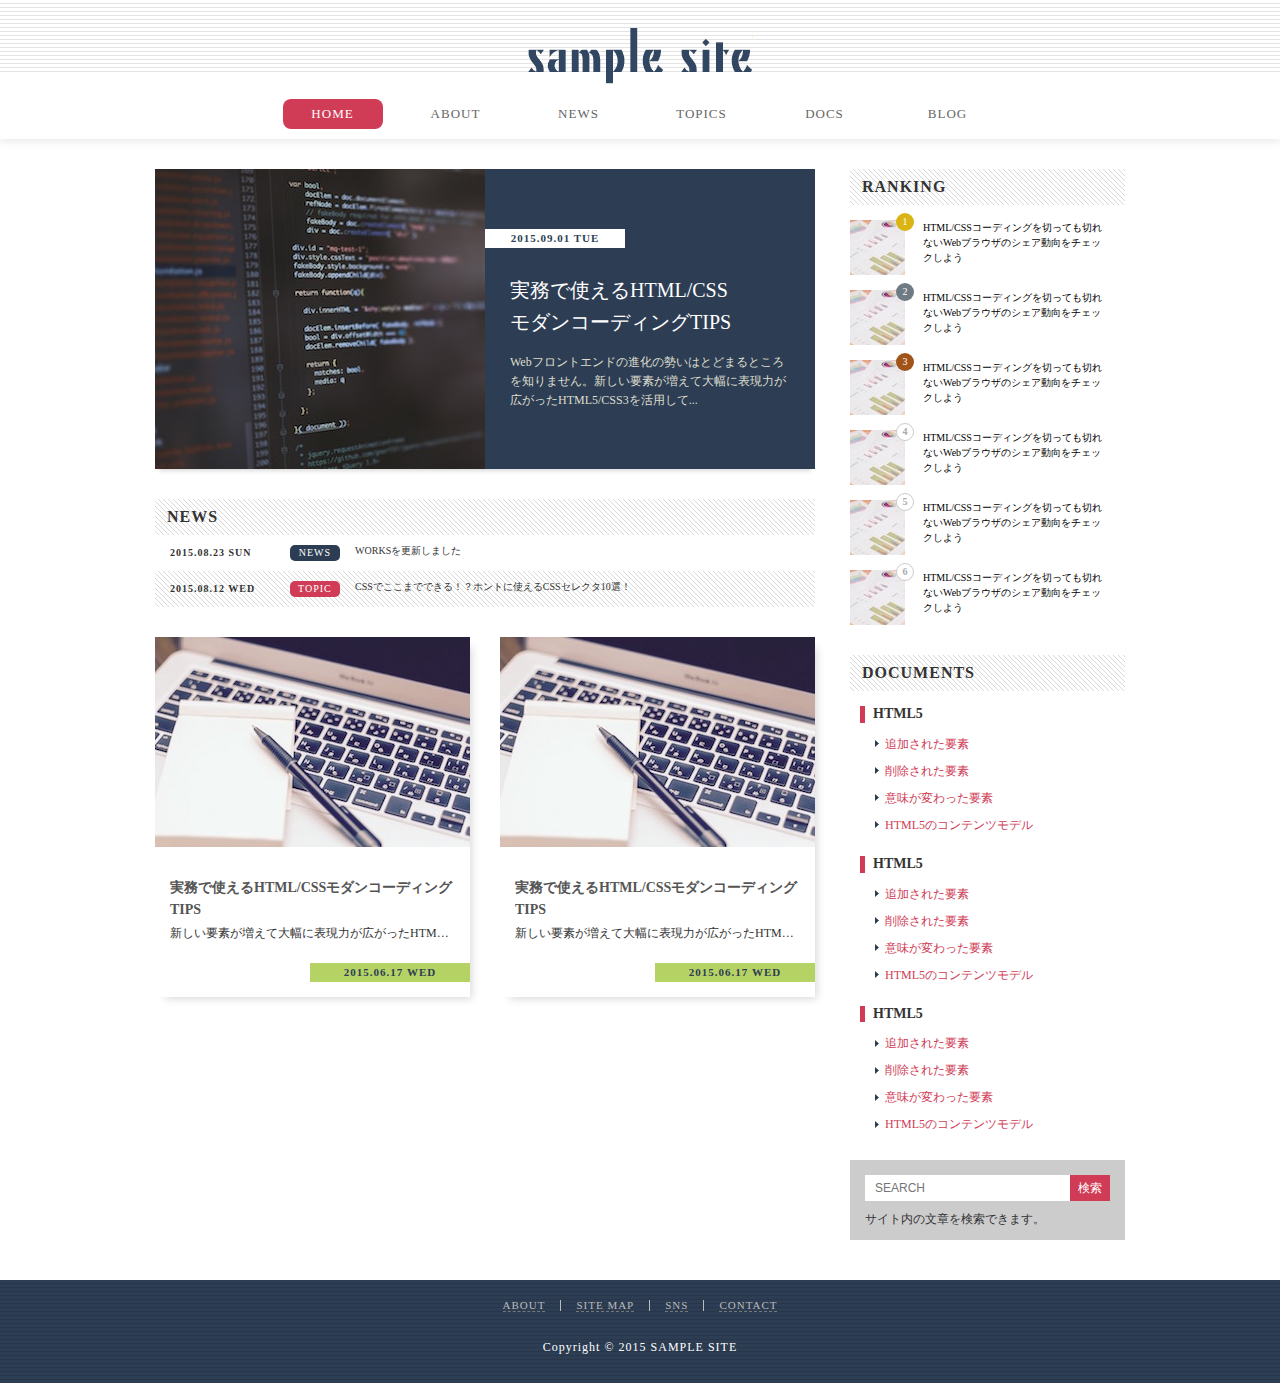
<file: part1/index.html>
<!DOCTYPE html>
<html lang="ja">
  <head>
  	<meta charset="UTF-8">
  	<title>サイトタイトル</title>
  	<link rel="stylesheet" href="css/reset.css">
  	<link rel="stylesheet" href="css/style.css">
  </head>
  <body>
  	<header class="header">
  		<h1 class="logo">
  			<a href="/">SAMPLE SITE</a>
  		</h1>
  		<nav class="global-nav">
  			<ul>
  				<li class="nav-item active"><a href="#">HOME</a></li>
  				<li class="nav-item"><a href="#">ABOUT</a></li>
  				<li class="nav-item"><a href="#">NEWS</a></li>
  				<li class="nav-item"><a href="#">TOPICS</a></li>
  				<li class="nav-item"><a href="#">DOCS</a></li>
  				<li class="nav-item"><a href="#">BLOG</a></li>
  			</ul>
  		</nav>
  	</header>
  	<div class="wrapper clearfix">
  		<main class="main">
  			<h2 class="hidden">HOT TOPIC</h2>
  			<a href="#" class="hot-topic clearfix">
  				<img class="image" src="./images/hot-topic.jpg" alt="コーディング画面">
  				<div class="content">
  					<h3 class="title">実務で使えるHTML/CSS<br>モダンコーディングTIPS</h3>
  					<p class="desc">Webフロントエンドの進化の勢いはとどまるところを知りません。新しい要素が増えて大幅に表現力が広がったHTML5/CSS3を活用して...</p>
  					<time class="date" datetime="2015-09-01">2015.09.01 TUE</time>
  				</div>
  			</a>
  			<h2 class="heading">NEWS</h2>
  			<ul class="scroll-list">
  				<li class="scroll-item">
  					<a href="#">
  						<time class="date" datetime="2015-08-23">2015.08.23 SUN</time>
  						<span class="category news">NEWS</span>
  						<span class="title">WORKSを更新しました</span>
  					</a>
  				</li>
  				<li class="scroll-item">
  					<a href="#">
  						<time class="date" datetime="2015-08-12">2015.08.12 WED</time>
  						<span class="category">TOPIC</span>
  						<span class="title">CSSでここまでできる！？ホントに使えるCSSセレクタ10選！</span>
  					</a>
  				</li>
  			</ul>
  			<h2 class="hidden">ARTICLES</h2>
  			<div class="clearfix">
  				<a href="#" class="article-box">
  					<h3 class="title">実務で使えるHTML/CSSモダンコーディングTIPS</h3>
  					<p class="desc">新しい要素が増えて大幅に表現力が広がったHTML5/CSS3を活用し、モダンなコーディングにチャレンジしよう！</p>
  					<time class="date" datetime="2015-06-17">2015.06.17 WED</time>
  					<img class="image" src="./images/article.jpg" alt="コーディング画面">
  				</a>
  				<a href="#" class="article-box">
  					<h3 class="title">実務で使えるHTML/CSSモダンコーディングTIPS</h3>
  					<p class="desc">新しい要素が増えて大幅に表現力が広がったHTML5/CSS3を活用し、モダンなコーディングにチャレンジしよう！</p>
  					<time class="date" datetime="2015-06-17">2015.06.17 WED</time>
  					<img class="image" src="./images/article.jpg" alt="コーディング画面">
  				</a>
  			</div>
  		</main>
  		<div class="sidemenu">
  			<h2 class="heading">RANKING</h2>
  			<ol class="ranking">
  				<li class="ranking-item">
  					<a href="#">
  						<img class="image" src="./images/ranking.jpg" alt="グラフの画像">
  						<span class="order"></span>
  						<p class="text">HTML/CSSコーディングを切っても切れないWebブラウザのシェア動向をチェックしよう</p>
  					</a>
  				</li>
  				<li class="ranking-item">
  					<a href="#">
  						<img class="image" src="./images/ranking.jpg" alt="グラフの画像">
  						<span class="order"></span>
  						<p class="text">HTML/CSSコーディングを切っても切れないWebブラウザのシェア動向をチェックしよう</p>
  					</a>
  				</li>
  				<li class="ranking-item">
  					<a href="#">
  						<img class="image" src="./images/ranking.jpg" alt="グラフの画像">
  						<span class="order"></span>
  						<p class="text">HTML/CSSコーディングを切っても切れないWebブラウザのシェア動向をチェックしよう</p>
  					</a>
  				</li>
  				<li class="ranking-item">
  					<a href="#">
  						<img class="image" src="./images/ranking.jpg" alt="グラフの画像">
  						<span class="order"></span>
  						<p class="text">HTML/CSSコーディングを切っても切れないWebブラウザのシェア動向をチェックしよう</p>
  					</a>
  				</li>
  				<li class="ranking-item">
  					<a href="#">
  						<img class="image" src="./images/ranking.jpg" alt="グラフの画像">
  						<span class="order"></span>
  						<p class="text">HTML/CSSコーディングを切っても切れないWebブラウザのシェア動向をチェックしよう</p>
  					</a>
  				</li>
  				<li class="ranking-item">
  					<a href="#">
  						<img class="image" src="./images/ranking.jpg" alt="グラフの画像">
  						<span class="order"></span>
  						<p class="text">HTML/CSSコーディングを切っても切れないWebブラウザのシェア動向をチェックしよう</p>
  					</a>
  				</li>
  			</ol>
  			<h2 class="heading">DOCUMENTS</h2>
  			<ul class="documents">
  				<li>
  					<h3 class="title">HTML5</h3>
  					<ul>
  						<li><a href="#">追加された要素</a></li>
  						<li><a href="#">削除された要素</a></li>
  						<li><a href="#">意味が変わった要素</a></li>
  						<li><a href="#">HTML5のコンテンツモデル</a></li>
  					</ul>
  				</li>
  				<li>
  					<h3 class="title">HTML5</h3>
  					<ul>
  						<li><a href="#">追加された要素</a></li>
  						<li><a href="#">削除された要素</a></li>
  						<li><a href="#">意味が変わった要素</a></li>
  						<li><a href="#">HTML5のコンテンツモデル</a></li>
  					</ul>
  				</li>
  				<li>
  					<h3 class="title">HTML5</h3>
  					<ul>
  						<li><a href="#">追加された要素</a></li>
  						<li><a href="#">削除された要素</a></li>
  						<li><a href="#">意味が変わった要素</a></li>
  						<li><a href="#">HTML5のコンテンツモデル</a></li>
  					</ul>
  				</li>
  			</ul>
  			<h2 class="hidden">SEARCH</h2>
	  		<form class="search-box">
	  			<input class="search-input" type="text" name="search" placeholder="SEARCH">
	  			<input class="search-button" type="submit" value="検索">
	  			<p class="text">サイト内の文章を検索できます。</p>
	  		</form>
  		</div>
  	</div>
  	<footer class="footer">
  		<ul class="horizontal-list">
  			<li class="horizontal-item"><a href="#">ABOUT</a></li>
  			<li class="horizontal-item"><a href="#">SITE MAP</a></li>
  			<li class="horizontal-item"><a href="#">SNS</a></li>
  			<li class="horizontal-item"><a href="#">CONTACT</a></li>
  		</ul>
  		<p class="copyright">Copyright © 2015 SAMPLE SITE</p>
  	</footer>
  </body>
</html>
</file>
<file: part1/css/style.css>
@charset "UTF-8";

html {
	font-size: 62.5%;
}
body {
	color: #333;
	/*font-size: 1.2rem;*/
	font-size: 12px;
	font-family: "Hiragino Kaku Gothic ProN", Meiryo, san-serif;
}
*, *::before, *::after {
	box-sizing: border-box;
}
a:link, a:visited, a:hover, a:active {
	color: #d03c56;
	text-decoration: none;
}
.header {
	width: 100%;
	padding: 28px 0 10px;
	background: url('../images/bg-header.gif') repeat-x;
	box-shadow: 0 0 10px 1px #e3e3e3;
}
.logo {
	width: 225px;
	height: 56px;
	margin: 0 auto;
	background: url('../images/logo.png') no-repeat;
	overflow: hidden;
	text-indent: 100%;
	white-space: nowrap;
}
.logo a {
	display: block;
	width: 100%;
	height: 100%;
}
.global-nav {
	margin-top: 15px;
	text-align: center;
}
.global-nav .nav-item {
	display: inline-block;
	margin: 0 10px;
}
.global-nav .nav-item a {
	display: inline-block;
	width: 100px;
	height: 30px;
	line-height: 30px;
	text-align: center;
	border-radius: 8px;
	color: #666;
	font-size: 1.3rem;
	letter-spacing: 1px;
	transition: 0.15s;
}
.global-nav .nav-item.active a,
.global-nav .nav-item a:hover {
	background-color: #d03c56;
	color: #fff;
}
.wrapper {
	width: 970px;
	margin: 30px auto 40px;
}
.main {
	display: block;
	float: left;
	width: 660px;
}
.hot-topic {
	display: block;
	height: 300px;
	margin-bottom: 30px;
	box-shadow: 0 6px 4px -4px rgba(0, 0, 0, 0.15);
	transition: opacity 0.15s;
}
.hot-topic:hover {
	opacity: 0.85;
}
.hot-topic .image {
	float: left;
	width: 50%;
	height: 100%;
}
.hot-topic .content {
	position: relative;
	float: left;
	width: 50%;
	height: 100%;
	padding: 105px 25px 0;
	background-color: #2d3d54;
	line-height: 1.6;
}
.hot-topic .title {
	margin-bottom: 15px;
	color: #fff;
	font-weight: normal;
	font-size: 2.0rem;
}
.hot-topic .desc {
	color: #ddc;
}
.hot-topic .date {
	position: absolute;
	top: 60px;
	left: 0;
	width: 140px;
	padding: 4px;
	background-color: #fff;
	color: #2d3d54;
	text-align: center;
	letter-spacing: 1px;
	font-weight: bold;
	font-size: 1.1rem;
	line-height: 1;
}
.hidden {
	display: none;
}
.heading {
	padding: 10px 12px;
	background: url('../images/bg-slash.gif');
	letter-spacing: 1px;
	font-size: 1.6rem;
}
.scroll-list {
	max-height: 220px;
	overflow-y: auto;
	margin-bottom: 30px;
	list-style-type: none;
}
.scroll-list .scroll-item a {
	display: block;
	padding: 10px 15px;
	color: #333;
	font-size: 0;
	transition: background-color 0.1s;
}
.scroll-list .scroll-item:nth-of-type(even) a {
	background: url('../images/bg-slash.gif');
}
.scroll-list .scroll-item a:hover {
	background-color: #fafaf8;
}
.scroll-list .date {
	display: inline-block;
	width: 19%;
	letter-spacing: 1px;
	font-weight: bold;
	font-size: 1.0rem;
}
.scroll-list .category {
	display: inline-block;
	width: 8%;
	border-radius: 5px;
	background-color: #d03c56;
	color: #fff;
	text-align: center;
	letter-spacing: 1px;
	font-size: 1.0rem;
	line-height: 16px;
}
.scroll-list .category.news {
	background-color: #2c3c53;
}
.scroll-list .title {
	display: inline-block;;
	width: 73%;
	padding-left: 15px;
	overflow: hidden;
	text-overflow: ellipsis;
	font-size: 1.0rem;
}
.article-box {
	position: relative;
	display: block;
	width: 315px;
	height: 360px;
	margin-bottom: 30px;
	padding: 210px 15px 0;
	box-shadow: 6px 6px 8px -4px rgba(0, 0, 0, 0.15);
	transition: opacity 0.15s;
}
.article-box:hover {
	opacity: 0.8;
}
.article-box .title {
	margin-top: 30px;
	color: #555;
	font-size: 1.4rem;
	line-height: 1.6;
}
.article-box .desc {
	margin-top: 5px;
	color: #333;
	overflow: hidden;
	text-overflow: ellipsis;
	white-space: nowrap;
}
.article-box .date {
	position: absolute;
	right: 0;
	bottom: 15px;
	display: block;
	width: 160px;
	padding: 4px;
	background-color: #b5d264;
	color: #2d3d54;
	text-align: center;
	letter-spacing: 1px;
	font-weight: bold;
	font-size: 1.1rem;
}
.article-box .image {
	position: absolute;
	top: 0;
	left: 0;
	width: 100%;
}
.article-box:nth-of-type(odd) {
	float: left;
}
.article-box:nth-of-type(even) {
	float: right;
}
.sidemenu {
	float: right;
	width: 275px;
}
.ranking {
	margin-bottom: 30px;
	list-style-type: none;
	counter-reset: ranking;
}
.ranking .ranking-item {
	margin-top: 15px;
}
.ranking .ranking-item a {
	display: block;
	font-size: 0;
	transition: opacity 0.15s;
}
.ranking .ranking-item a:hover {
	opacity: 0.8;
}
.ranking .image {
	width: 55px;
	height: 55px;
}
.ranking .text {
	display: inline-block;
	width: 182px;
	color: #000;
	vertical-align: top;
	line-height: 1.5;
	font-size: 1rem;
}
.ranking .order {
	display: inline-block;
	width: 18px;
	height: 18px;
	margin: -9px 9px -9px -9px;
	border: 1px solid #ccc;
	color: #aaa;
	background-color: #fff;
	vertical-align: 50px;
	text-align: center;
	font-weight: bold;
	line-height: 16px;
	border-radius: 9px;
	-webkit-border-radius: 9px;
	-o-border-radius: 9px;
	-ms-border-radius: 9px;
}
.ranking .ranking-item:nth-of-type(1) .order,
.ranking .ranking-item:nth-of-type(2) .order,
.ranking .ranking-item:nth-of-type(3) .order {
	border: none;
	color: #fff;
	font-weight: normal;
	line-height: 18px;
}
.ranking .ranking-item:nth-of-type(1) .order {
	background-color: #dab413;
}
.ranking .ranking-item:nth-of-type(2) .order {
	background-color: #6e7b84;
}
.ranking .ranking-item:nth-of-type(3) .order {
	background-color: #a0541a;
}
.ranking .order::before {
	content: counter(ranking);
	counter-increment: ranking;
	display: inline-block;
	font-size: 1.0rem;
}
.documents {
	margin: 10px 10px 30px;
}
.documents,
.documents ul {
	list-style-type: none;
}
.documents > li .title {
	margin: 15px 0;
	padding-left: 8px;
	border-left: 5px solid #d03c56;
	font-size: 1.4rem;
	line-height: 1.2;
}
.documents > li + li {
	margin-top: 25px;
}
.documents > li ul {
	margin: 15px;
}
.documents > li ul > li {
	margin-bottom: 15px;
	padding-left: 10px;
	background: url('../images/arrow.gif') no-repeat left center;
}
.documents a:hover {
	text-decoration: underline;
}
.search-box {
	padding: 15px;
	background-color: #ccc;
	font-size: 0;
}
.search-box > * {
	font-size: 1.2rem;
}
.search-box .search-input {
	width: 205px;
	height: 26px;
	padding: 0 10px;
	border: none;
}
.search-box .search-button {
	width: 40px;
	height: 26px;
	border: none;
	background-color: #d03c56;
	color: #fff;
	cursor: pointer;
}
.search-box .text {
	margin-top: 12px;
}
.footer {
	width: 100%;
	padding: 20px 0 30px;
	background: url('../images/bg-footer.gif');
	color: #fff;
}
.horizontal-list {
	width: 970px;
	margin: 0 auto;
	text-align: center;
	font-size: 0px;
}
.horizontal-list .horizontal-item {
	display: inline-block;
	padding: 0 15px;
	letter-spacing: 1px;
}
.horizontal-list .horizontal-item + .horizontal-item {
	border-left: 1px solid #bbb;
}
.horizontal-list .horizontal-item a {
	border-bottom: 1px dashed #777;
	color: #bbb;
	font-size: 1.1rem;
	transition: color 0.15s;
}
.horizontal-list .horizontal-item a:hover {
	color: #ddd;
}
.copyright {
	margin-top: 30px;
	text-align: center;
	letter-spacing: 1px;
}
.clearfix::after {
	content: '';
	display: block;
	clear: both;
}



/* tmp */
/*
.header, .main, .slidemenu, .footer {
	border: 1px solid #aaa;
	background-color: #ccc;
}
.header, .footer {
	height: 100px;
}
.main, .slidemenu {
	height: 500px;
}*/
</file>
